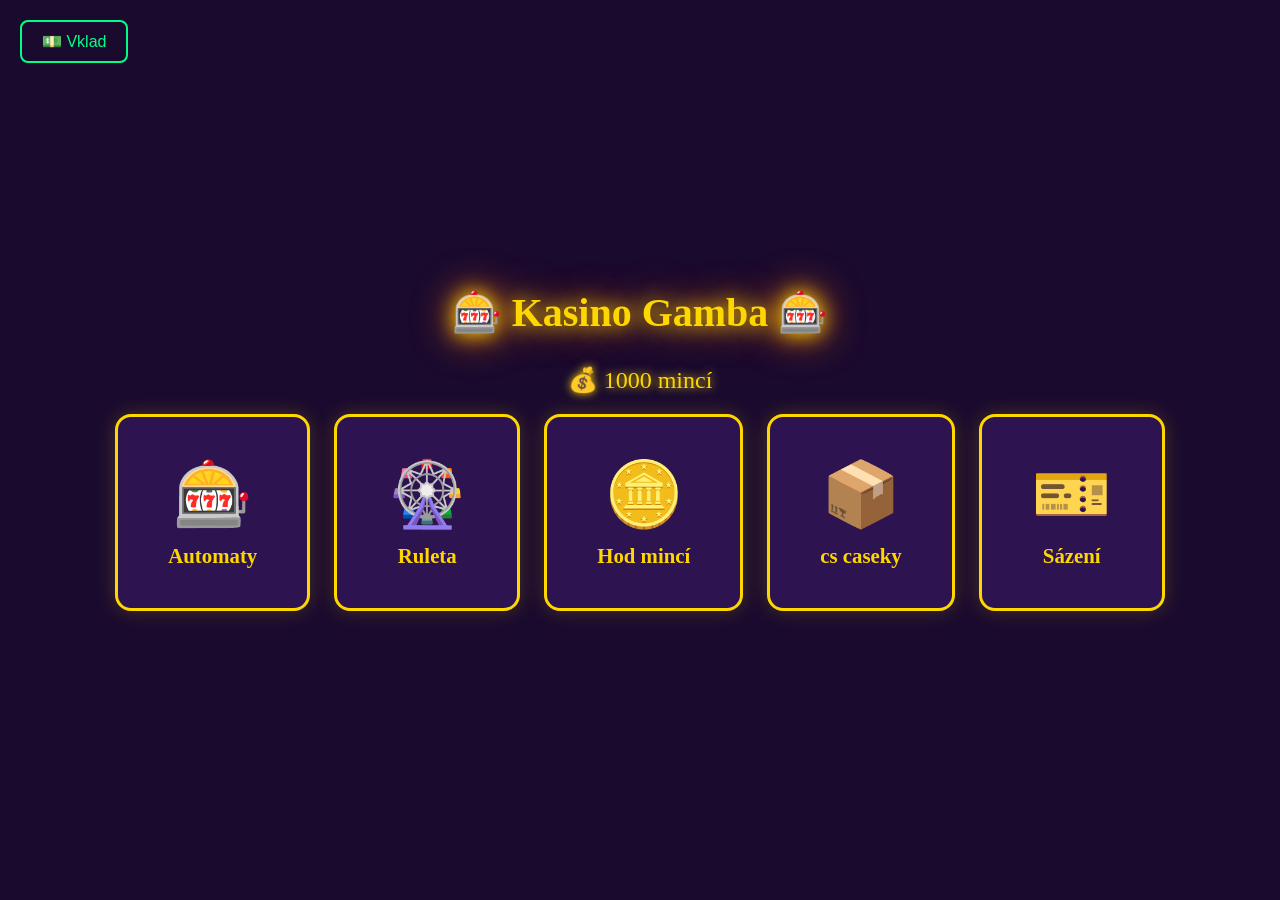
<file: index.html>
<!DOCTYPE html>
<html lang="cs">
<head>
  <meta charset="UTF-8">
  <meta name="viewport" content="width=device-width, initial-scale=1.0">
  <title>Kasino Gamba</title>
  <link rel="stylesheet" href="style.css">
</head>
<body>

  <button class="deposit-btn" onclick="openDeposit()">💵 Vklad</button>

  <div id="deposit-modal" class="modal-overlay" style="display:none;">
    <div class="modal">
      <h2>💰 Vklad mincí</h2>
      <p>Zadejte částku (min 100 – max 5000)</p>
      <input type="number" id="deposit-input" min="100" max="5000" placeholder="např. 500">
      <div id="deposit-error" class="modal-error"></div>
      <div class="modal-buttons">
        <button onclick="confirmDeposit()">Potvrdit</button>
        <button class="cancel" onclick="closeDeposit()">Zrušit</button>
      </div>
    </div>
  </div>

  <h1>🎰 Kasino Gamba 🎰</h1>

  <div class="coins">💰 <span id="coins">0</span> mincí</div>

  <div class="games-grid">
    <a href="maty/maty.html" class="game-link">
      <span class="icon">🎰</span>
      <span class="name">Automaty</span>
    </a>
    <a href="ruleta/ruleta.html" class="game-link">
      <span class="icon">🎡</span>
      <span class="name">Ruleta</span>
    </a>
    <a href="coinflip/coinflip.html" class="game-link">
      <span class="icon">🪙</span>
      <span class="name">Hod mincí</span>
    </a>
    <a href="cases/cases.html" class="game-link">
      <span class="icon">📦</span>
      <span class="name">cs caseky</span>
    </a>
    <a href="sazeni/sazeni.html" class="game-link">
      <span class="icon">🎫</span>
      <span class="name">Sázení</span>
    </a>
  </div>

  <script src="shared.js"></script>
</body>
</html>
</file>
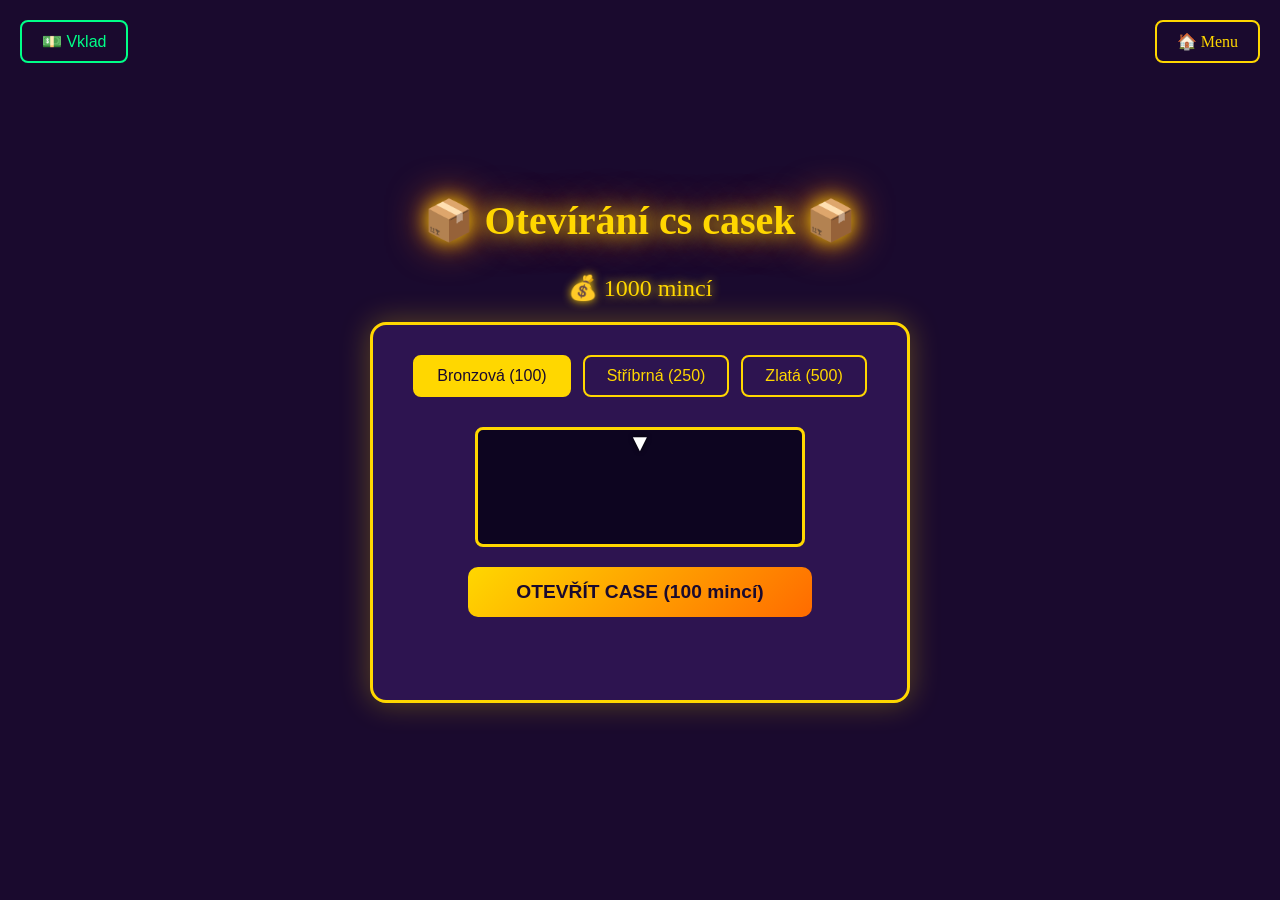
<file: cases/cases.html>
<!DOCTYPE html>
<html lang="cs">
<head>
  <meta charset="UTF-8">
  <meta name="viewport" content="width=device-width, initial-scale=1.0">
  <title>cs caseky – Gamba</title>
  <link rel="stylesheet" href="../style.css">
</head>
<body>

  <button class="deposit-btn" onclick="openDeposit()">💵 Vklad</button>
  <a href="../index.html" class="back-btn">🏠 Menu</a>

  <div id="deposit-modal" class="modal-overlay" style="display:none;">
    <div class="modal">
      <h2>💰 Vklad mincí</h2>
      <p>Zadejte částku (min 100 – max 5000)</p>
      <input type="number" id="deposit-input" min="100" max="5000" placeholder="např. 500">
      <div id="deposit-error" class="modal-error"></div>
      <div class="modal-buttons">
        <button onclick="confirmDeposit()">Potvrdit</button>
        <button class="cancel" onclick="closeDeposit()">Zrušit</button>
      </div>
    </div>
  </div>

  <h1>📦 Otevírání cs casek 📦</h1>

  <div class="coins">💰 <span id="coins">0</span> mincí</div>

  <div class="game-card">
    <div class="case-select">
      <button class="active" onclick="selectCase(0)">Bronzová (100)</button>
      <button onclick="selectCase(1)">Stříbrná (250)</button>
      <button onclick="selectCase(2)">Zlatá (500)</button>
    </div>

    <div class="case-viewport">
      <div class="case-pointer">▼</div>
      <div class="case-strip" id="case-strip"></div>
    </div>

    <button id="open-btn" class="action-btn" onclick="openCase()">OTEVŘÍT CASE</button>
    <div id="case-result"></div>
  </div>

  <script src="../shared.js"></script>
  <script src="cases.js"></script>
</body>
</html>
</file>
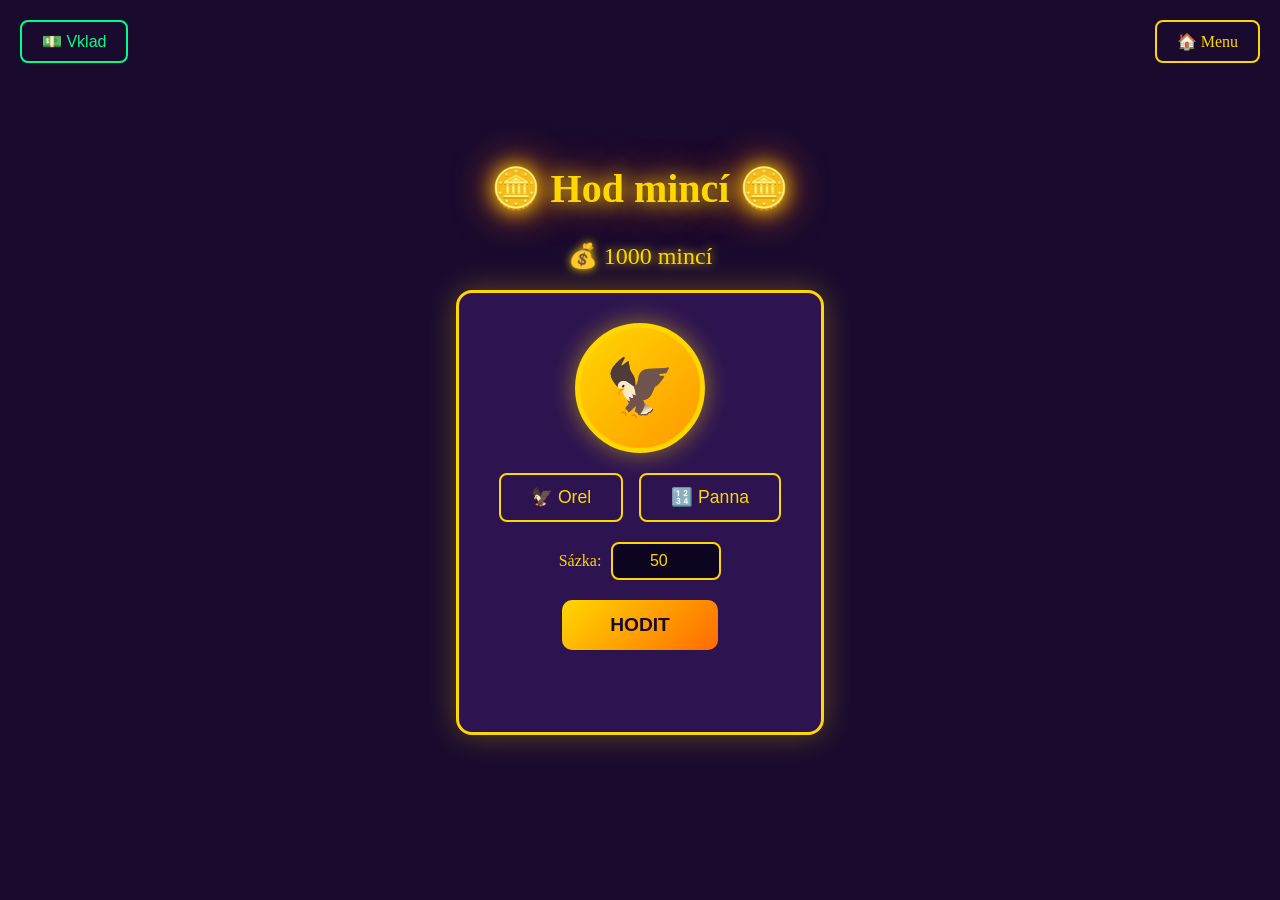
<file: coinflip/coinflip.html>
<!DOCTYPE html>
<html lang="cs">
<head>
  <meta charset="UTF-8">
  <meta name="viewport" content="width=device-width, initial-scale=1.0">
  <title>Hod mincí – Gamba</title>
  <link rel="stylesheet" href="../style.css">
</head>
<body>

  <button class="deposit-btn" onclick="openDeposit()">💵 Vklad</button>
  <a href="../index.html" class="back-btn">🏠 Menu</a>

  <div id="deposit-modal" class="modal-overlay" style="display:none;">
    <div class="modal">
      <h2>💰 Vklad mincí</h2>
      <p>Zadejte částku (min 100 – max 5000)</p>
      <input type="number" id="deposit-input" min="100" max="5000" placeholder="např. 500">
      <div id="deposit-error" class="modal-error"></div>
      <div class="modal-buttons">
        <button onclick="confirmDeposit()">Potvrdit</button>
        <button class="cancel" onclick="closeDeposit()">Zrušit</button>
      </div>
    </div>
  </div>

  <h1>🪙 Hod mincí 🪙</h1>

  <div class="coins">💰 <span id="coins">0</span> mincí</div>

  <div class="game-card">
    <div class="coin" id="coin">🦅</div>

    <div class="cf-options">
      <button class="cf-option" onclick="selectSide('heads')">🦅 Orel</button>
      <button class="cf-option" onclick="selectSide('tails')">🔢 Panna</button>
    </div>

    <div class="bet-row">
      <label for="cf-bet">Sázka:</label>
      <input type="number" id="cf-bet" min="10" max="5000" value="50" placeholder="50">
    </div>

    <button id="flip-btn" class="action-btn" onclick="flipCoin()">HODIT</button>
    <div id="cf-result"></div>
  </div>

  <script src="../shared.js"></script>
  <script src="coinflip.js"></script>
</body>
</html>
</file>
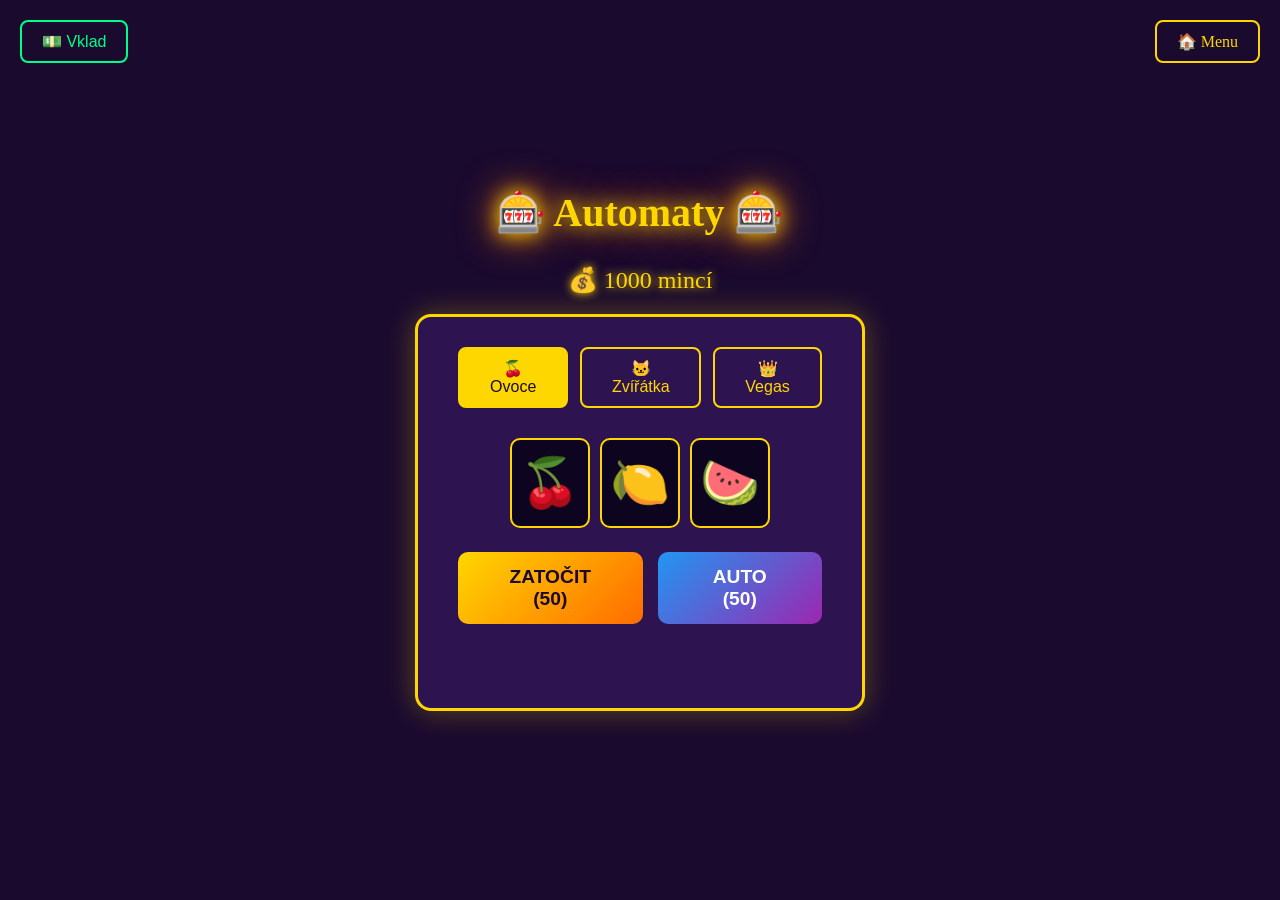
<file: maty/maty.html>
<!DOCTYPE html>
<html lang="cs">
<head>
  <meta charset="UTF-8">
  <meta name="viewport" content="width=device-width, initial-scale=1.0">
  <title>Automaty – Gamba</title>
  <link rel="stylesheet" href="../style.css">
  <link rel="stylesheet" href="style.css">
</head>
<body>

  <button class="deposit-btn" onclick="openDeposit()">💵 Vklad</button>
  <a href="../index.html" class="back-btn">🏠 Menu</a>

  <div id="deposit-modal" class="modal-overlay" style="display:none;">
    <div class="modal">
      <h2>💰 Vklad mincí</h2>
      <p>Zadejte částku (min 100 – max 5000)</p>
      <input type="number" id="deposit-input" min="100" max="5000" placeholder="např. 500">
      <div id="deposit-error" class="modal-error"></div>
      <div class="modal-buttons">
        <button onclick="confirmDeposit()">Potvrdit</button>
        <button class="cancel" onclick="closeDeposit()">Zrušit</button>
      </div>
    </div>
  </div>

  <h1>🎰 Automaty 🎰</h1>

  <div class="coins">💰 <span id="coins">0</span> mincí</div>

  <div class="game-card" style="width: 100%; max-width: 450px;">
    <div class="machine-select">
      <button class="active" onclick="selectMachine(0)">🍒 Ovoce</button>
      <button onclick="selectMachine(1)">🐱 Zvířátka</button>
      <button onclick="selectMachine(2)">👑 Vegas</button>
    </div>

    <div class="reels">
      <div class="reel" id="r0">🍒</div>
      <div class="reel" id="r1">🍋</div>
      <div class="reel" id="r2">🍉</div>
    </div>

    <div style="display: flex; gap: 15px; justify-content: center; margin-top: 10px;">
      <button id="spin-btn" class="action-btn" onclick="spin()">ZATOČIT (50)</button>
      <button id="auto-btn" class="action-btn auto-btn" onclick="toggleAutoSpin()">AUTO (50)</button>
    </div>
    <div id="result"></div>
  </div>

  <script src="../shared.js"></script>
  <script src="maty.js"></script>
</body>
</html>
</file>
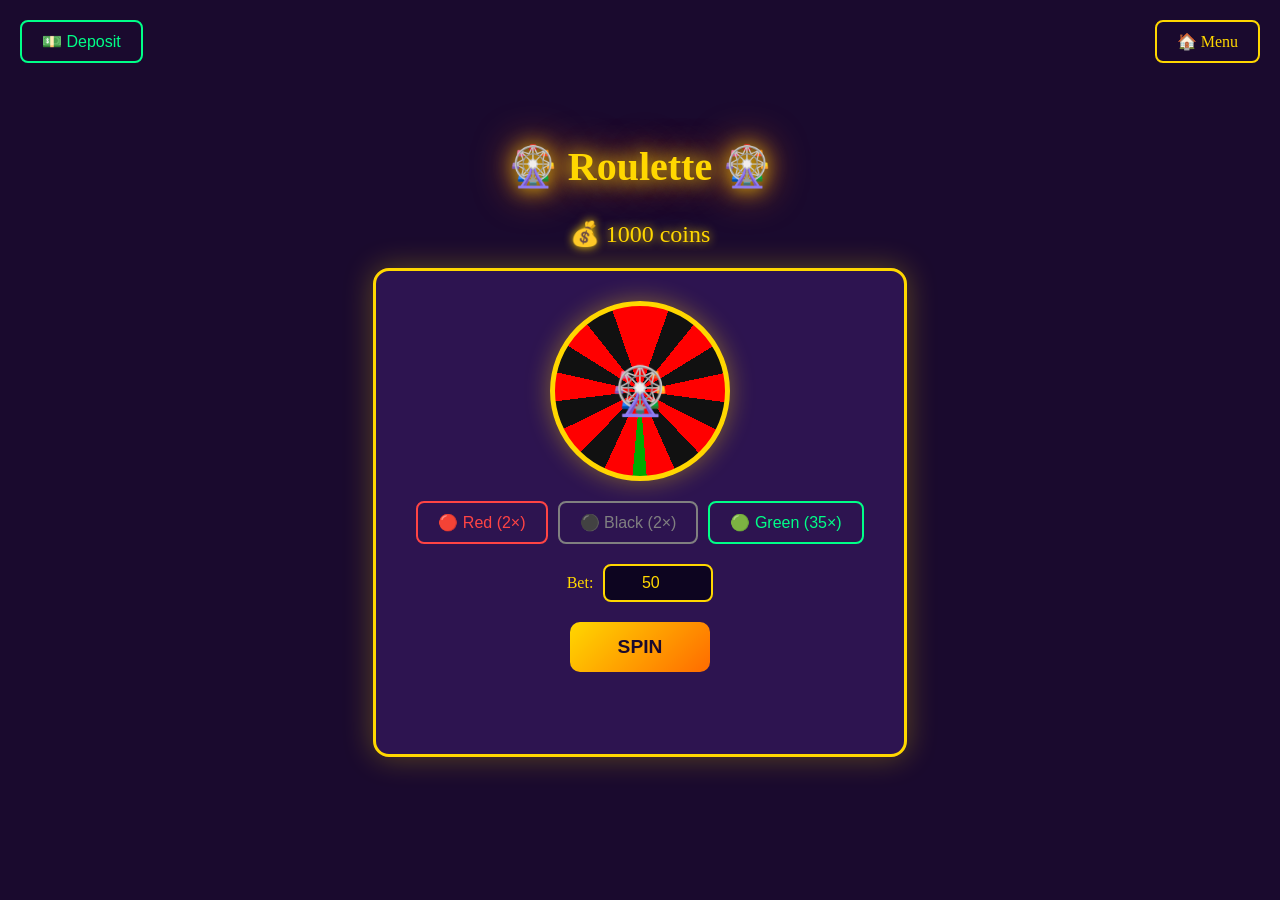
<file: ruleta/ruleta.html>
<!DOCTYPE html>
<html lang="en">
<head>
  <meta charset="UTF-8">
  <meta name="viewport" content="width=device-width, initial-scale=1.0">
  <title>Roulette – Gamba</title>
  <link rel="stylesheet" href="../style.css">
</head>
<body>

  <button class="deposit-btn" onclick="openDeposit()">💵 Deposit</button>
  <a href="../index.html" class="back-btn">🏠 Menu</a>


  <div id="deposit-modal" class="modal-overlay" style="display:none;">
    <div class="modal">
      <h2>💰 Deposit Coins</h2>
      <p>Enter amount (min 100 – max 5000)</p>
      <input type="number" id="deposit-input" min="100" max="5000" placeholder="e.g. 500">
      <div id="deposit-error" class="modal-error"></div>
      <div class="modal-buttons">
        <button onclick="confirmDeposit()">Confirm</button>
        <button class="cancel" onclick="closeDeposit()">Cancel</button>
      </div>
    </div>
  </div>

  <h1>🎡 Roulette 🎡</h1>

  <div class="coins">💰 <span id="coins">0</span> coins</div>

  <div class="game-card">
    <div class="roulette-wheel" id="wheel">🎡</div>

    <div class="bet-options">
      <button class="bet-option red"   onclick="selectBet('red')"  >🔴 Red (2×)</button>
      <button class="bet-option black" onclick="selectBet('black')">⚫ Black (2×)</button>
      <button class="bet-option green" onclick="selectBet('green')">🟢 Green (35×)</button>
    </div>

    <div class="bet-row">
      <label for="bet-amount">Bet:</label>
      <input type="number" id="bet-amount" min="10" max="5000" value="50" placeholder="50">
    </div>

    <button id="spin-btn" class="action-btn" onclick="spinRoulette()">SPIN</button>
    <div id="roulette-result"></div>
  </div>

  <script src="../shared.js"></script>
  <script src="ruleta.js"></script>
</body>
</html>
</file>
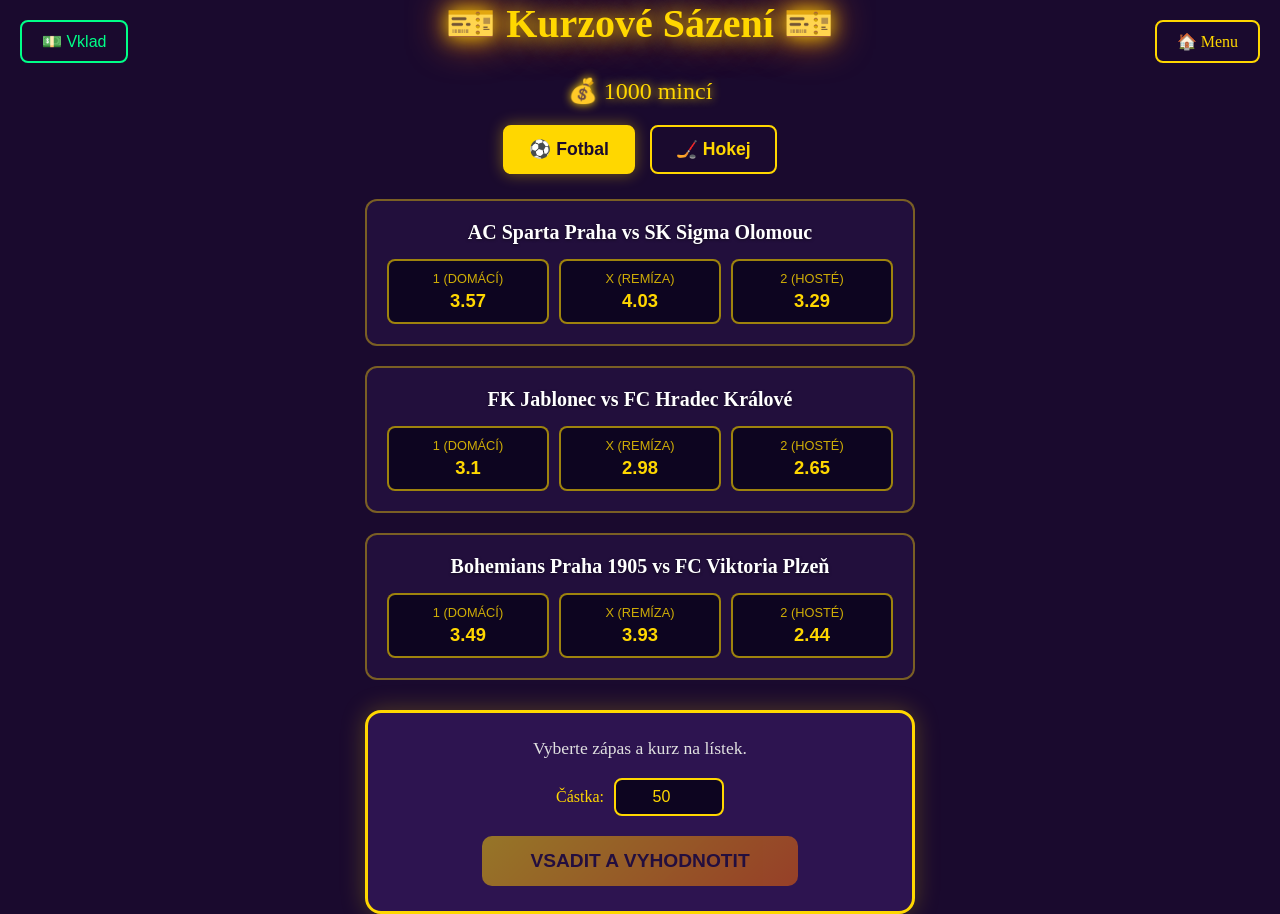
<file: sazeni/sazeni.html>
<!DOCTYPE html>
<html lang="cs">
<head>
  <meta charset="UTF-8">
  <meta name="viewport" content="width=device-width, initial-scale=1.0">
  <title>Kurzové Sázení – Gamba</title>
  <link rel="stylesheet" href="../style.css">
  <link rel="stylesheet" href="sazeni.css">
</head>
<body>

  <button class="deposit-btn" onclick="openDeposit()">💵 Vklad</button>
  <a href="../index.html" class="back-btn">🏠 Menu</a>

  <div id="deposit-modal" class="modal-overlay" style="display:none;">
    <div class="modal">
      <h2>💰 Vklad mincí</h2>
      <p>Zadejte částku (min 100 – max 5000)</p>
      <input type="number" id="deposit-input" min="100" max="5000" placeholder="např. 500">
      <div id="deposit-error" class="modal-error"></div>
      <div class="modal-buttons">
        <button onclick="confirmDeposit()">Potvrdit</button>
        <button class="cancel" onclick="closeDeposit()">Zrušit</button>
      </div>
    </div>
  </div>

  <h1>🎫 Kurzové Sázení 🎫</h1>

  <div class="coins">💰 <span id="coins">0</span> mincí</div>

  <div class="sports-tabs">
    <button class="sport-tab-btn active" onclick="switchSport('fotbal')">⚽ Fotbal</button>
    <button class="sport-tab-btn" onclick="switchSport('hokej')">🏒 Hokej</button>
  </div>

  <div class="matches-list" id="matches-list"></div>

  <div class="bet-panel">
    <div class="bet-summary" id="bet-summary">
      Vyberte zápas a kurz na lístek.
    </div>

    <div class="bet-row">
      <label for="sazeni-bet">Částka:</label>
      <input type="number" id="sazeni-bet" min="10" max="5000" value="50" placeholder="50">
    </div>

    <button id="sazeni-btn" class="action-btn" onclick="placeBet()" disabled>VSADIT A VYHODNOTIT</button>

    <div id="sazeni-result-box" class="sazeni-result-box" style="display: none;">
      <div id="result-score" class="result-score"></div>
      <div id="result-text"></div>
    </div>
  </div>

  <script src="../shared.js"></script>
  <script src="sazeni.js"></script>
</body>
</html>
</file>
<file: style.css>
* {
  margin: 0;
  padding: 0;
  box-sizing: border-box;
}

body {
  font-family: 'Georgia', serif;
  background: rgb(26, 10, 46);
  color: gold;
  min-height: 100vh;
  display: flex;
  flex-direction: column;
  align-items: center;
  justify-content: center;
  position: relative;
}

h1 {
  font-size: 2.5rem;
  text-shadow: 0 0 20px gold, 0 0 40px rgb(255, 107, 0);
  margin-bottom: 30px;
  text-align: center;
}

.deposit-btn {
  position: absolute;
  top: 20px;
  left: 20px;
  padding: 10px 20px;
  font-size: 1rem;
  border: 2px solid rgb(0, 255, 136);
  background: transparent;
  color: rgb(0, 255, 136);
  cursor: pointer;
  border-radius: 8px;
  transition: background 0.2s, color 0.2s;
  text-decoration: none;
}

.deposit-btn:hover {
  background: rgb(0, 255, 136);
  color: rgb(26, 10, 46);
}

.back-btn {
  position: absolute;
  top: 20px;
  right: 20px;
  padding: 10px 20px;
  font-size: 1rem;
  border: 2px solid gold;
  background: transparent;
  color: gold;
  cursor: pointer;
  border-radius: 8px;
  text-decoration: none;
  transition: background 0.2s, color 0.2s;
}

.back-btn:hover {
  background: gold;
  color: rgb(26, 10, 46);
}

.modal-overlay {
  position: fixed;
  inset: 0;
  background: rgba(0, 0, 0, 0.7);
  display: flex;
  align-items: center;
  justify-content: center;
  z-index: 100;
}

.modal {
  background: rgb(45, 20, 80);
  border: 2px solid rgb(0, 255, 136);
  border-radius: 14px;
  padding: 30px 36px;
  text-align: center;
  color: gold;
  min-width: 280px;
}

.modal h2 {
  font-size: 1.4rem;
  margin-bottom: 8px;
}

.modal p {
  font-size: 0.95rem;
  color: gray;
  margin-bottom: 16px;
}

.modal input {
  width: 100%;
  padding: 10px;
  font-size: 1.1rem;
  border: 2px solid gold;
  border-radius: 8px;
  background: rgb(13, 5, 32);
  color: gold;
  text-align: center;
  outline: none;
}

.modal-error {
  color: rgb(255, 68, 68);
  font-size: 0.9rem;
  min-height: 1.2em;
  margin-top: 8px;
}

.modal-buttons {
  display: flex;
  gap: 10px;
  margin-top: 16px;
  justify-content: center;
}

.modal-buttons button {
  padding: 10px 24px;
  font-size: 1rem;
  border: none;
  border-radius: 8px;
  background: rgb(0, 255, 136);
  color: rgb(26, 10, 46);
  cursor: pointer;
  font-weight: bold;
  transition: opacity 0.2s;
}

.modal-buttons button:hover { opacity: 0.85; }

.modal-buttons button.cancel {
  background: rgb(68, 68, 68);
  color: lightgray;
}

.coins {
  font-size: 1.5rem;
  margin-bottom: 20px;
  text-shadow: 0 0 10px gold;
}

.win {
  color: rgb(0, 255, 136);
  text-shadow: 0 0 10px rgb(0, 255, 136);
}

.lose { color: rgb(255, 68, 68); }

.game-card {
  background: rgb(45, 20, 80);
  border: 3px solid gold;
  border-radius: 16px;
  padding: 30px 40px;
  text-align: center;
  box-shadow: 0 0 30px rgba(255, 215, 0, 0.3);
}

.action-btn {
  padding: 14px 48px;
  font-size: 1.2rem;
  font-weight: bold;
  border: none;
  border-radius: 10px;
  background: linear-gradient(135deg, gold, rgb(255, 107, 0));
  color: rgb(26, 10, 46);
  cursor: pointer;
  transition: transform 0.15s, box-shadow 0.15s;
}

.action-btn:hover {
  transform: scale(1.05);
  box-shadow: 0 0 20px rgba(255, 215, 0, 0.6);
}

.action-btn:disabled {
  opacity: 0.5;
  cursor: not-allowed;
  transform: none;
}

.bet-row {
  display: flex;
  gap: 10px;
  justify-content: center;
  align-items: center;
  margin-bottom: 20px;
}

.bet-row input {
  width: 110px;
  padding: 8px;
  font-size: 1rem;
  border: 2px solid gold;
  border-radius: 8px;
  background: rgb(13, 5, 32);
  color: gold;
  text-align: center;
  outline: none;
}

.bet-row label {
  font-size: 1rem;
  color: gold;
}

.games-grid {
  display: flex;
  gap: 24px;
  flex-wrap: wrap;
  justify-content: center;
}

.game-link {
  background: rgb(45, 20, 80);
  border: 3px solid gold;
  border-radius: 16px;
  padding: 40px 50px;
  text-align: center;
  text-decoration: none;
  color: gold;
  transition: transform 0.15s, box-shadow 0.15s;
  box-shadow: 0 0 20px rgba(255, 215, 0, 0.2);
  min-width: 180px;
}

.game-link:hover {
  transform: scale(1.06);
  box-shadow: 0 0 35px rgba(255, 215, 0, 0.5);
}

.game-link .icon {
  font-size: 4rem;
  display: block;
  margin-bottom: 12px;
}

.game-link .name {
  font-size: 1.3rem;
  font-weight: bold;
}

.machine-select {
  display: flex;
  gap: 12px;
  margin-bottom: 30px;
}

.machine-select button {
  padding: 10px 22px;
  font-size: 1rem;
  border: 2px solid gold;
  background: transparent;
  color: gold;
  cursor: pointer;
  border-radius: 8px;
  transition: background 0.2s, color 0.2s;
}

.machine-select button:hover,
.machine-select button.active {
  background: gold;
  color: rgb(26, 10, 46);
}

.reels {
  display: flex;
  gap: 10px;
  justify-content: center;
  margin-bottom: 24px;
}

.reel {
  width: 80px;
  height: 90px;
  background: rgb(13, 5, 32);
  border: 2px solid gold;
  border-radius: 10px;
  display: flex;
  align-items: center;
  justify-content: center;
  font-size: 3rem;
  overflow: hidden;
}

.reel.spinning { animation: shake 0.1s infinite; }

@keyframes shake {
  0%, 100% { transform: translateY(-2px); }
  50% { transform: translateY(2px); }
}

#result {
  margin-top: 18px;
  font-size: 1.4rem;
  min-height: 1.6em;
}

.roulette-wheel {
  width: 180px;
  height: 180px;
  border-radius: 50%;
  border: 5px solid gold;
  margin: 0 auto 20px;
  display: flex;
  align-items: center;
  justify-content: center;
  font-size: 3rem;
  box-shadow: 0 0 25px rgba(255, 215, 0, 0.4);
  transition: transform 3s cubic-bezier(0.2, 0.8, 0.3, 1);
  background: conic-gradient(
    red 0deg 19.5deg,
    rgb(17, 17, 17) 19.5deg 39deg,
    red 39deg 58.5deg,
    rgb(17, 17, 17) 58.5deg 78deg,
    red 78deg 97.5deg,
    rgb(17, 17, 17) 97.5deg 117deg,
    red 117deg 136.5deg,
    rgb(17, 17, 17) 136.5deg 156deg,
    red 156deg 175.5deg,
    rgb(0, 170, 0) 175.5deg 185.1deg,
    red 185.1deg 204.6deg,
    rgb(17, 17, 17) 204.6deg 224.1deg,
    red 224.1deg 243.6deg,
    rgb(17, 17, 17) 243.6deg 263.1deg,
    red 263.1deg 282.6deg,
    rgb(17, 17, 17) 282.6deg 302.1deg,
    red 302.1deg 321.6deg,
    rgb(17, 17, 17) 321.6deg 341.1deg,
    red 341.1deg 360deg
  );
}

.roulette-wheel.spinning {
  animation: spin-wheel 3s cubic-bezier(0.2, 0.8, 0.3, 1) forwards;
}

@keyframes spin-wheel {
  from { transform: rotate(0deg); }
  to   { transform: rotate(1440deg); }
}

.bet-options {
  display: flex;
  gap: 10px;
  justify-content: center;
  margin-bottom: 20px;
  flex-wrap: wrap;
}

.bet-option {
  padding: 10px 20px;
  font-size: 1rem;
  border-radius: 8px;
  border: 2px solid gold;
  background: transparent;
  color: gold;
  cursor: pointer;
  transition: background 0.2s, color 0.2s;
}

.bet-option.red    { border-color: rgb(255, 68, 68); color: rgb(255, 68, 68); }
.bet-option.black  { border-color: gray;    color: gray; }
.bet-option.green  { border-color: rgb(0, 255, 136); color: rgb(0, 255, 136); }

.bet-option.active,
.bet-option:hover             { background: gold; color: rgb(26, 10, 46); border-color: gold; }
.bet-option.red.active,
.bet-option.red:hover         { background: rgb(255, 68, 68); color: white;    border-color: rgb(255, 68, 68); }
.bet-option.black.active,
.bet-option.black:hover       { background: gray;    color: rgb(26, 10, 46); border-color: gray; }
.bet-option.green.active,
.bet-option.green:hover       { background: rgb(0, 255, 136); color: rgb(26, 10, 46); border-color: rgb(0, 255, 136); }

#roulette-result {
  margin-top: 16px;
  font-size: 1.4rem;
  min-height: 1.6em;
}

.coin {
  width: 130px;
  height: 130px;
  border-radius: 50%;
  background: linear-gradient(135deg, gold, rgb(255, 153, 0));
  border: 5px solid gold;
  display: flex;
  align-items: center;
  justify-content: center;
  font-size: 3.5rem;
  margin: 0 auto 20px;
  box-shadow: 0 0 25px rgba(255, 215, 0, 0.5);
  transition: transform 0.15s;
  user-select: none;
}

.coin.flipping {
  animation: coin-flip 0.15s infinite linear;
}

@keyframes coin-flip {
  0%   { transform: scaleX(1); }
  50%  { transform: scaleX(0.1); }
  100% { transform: scaleX(1); }
}

.cf-options {
  display: flex;
  gap: 16px;
  justify-content: center;
  margin-bottom: 20px;
}

.cf-option {
  padding: 12px 30px;
  font-size: 1.1rem;
  border-radius: 8px;
  border: 2px solid gold;
  background: transparent;
  color: gold;
  cursor: pointer;
  transition: background 0.2s, color 0.2s;
}

.cf-option:hover,
.cf-option.active {
  background: gold;
  color: rgb(26, 10, 46);
}

#cf-result {
  margin-top: 16px;
  font-size: 1.4rem;
  min-height: 1.6em;
}

.case-select {
  display: flex;
  gap: 12px;
  margin-bottom: 30px;
  justify-content: center;
}

.case-select button {
  padding: 10px 22px;
  font-size: 1rem;
  border: 2px solid gold;
  background: transparent;
  color: gold;
  cursor: pointer;
  border-radius: 8px;
  transition: background 0.2s, color 0.2s;
}

.case-select button:hover,
.case-select button.active {
  background: gold;
  color: rgb(26, 10, 46);
}

.case-viewport {
  width: 330px;
  height: 120px;
  margin: 0 auto 20px;
  background: rgb(13, 5, 32);
  border: 3px solid gold;
  border-radius: 8px;
  position: relative;
  overflow: hidden;
}

.case-pointer {
  position: absolute;
  top: 0;
  left: 50%;
  transform: translateX(-50%);
  color: white;
  font-size: 24px;
  z-index: 10;
  text-shadow: 0 0 5px black;
}

.case-strip {
  display: flex;
  height: 100%;
  align-items: center;
  gap: 10px;
  padding: 0 10px;
}

.case-item {
  min-width: 100px;
  height: 100px;
  background: rgb(26, 10, 46);
  border: 2px solid white;
  border-radius: 8px;
  display: flex;
  flex-direction: column;
  align-items: center;
  justify-content: center;
  font-size: 1.2rem;
  font-weight: bold;
}

#case-result {
  margin-top: 18px;
  font-size: 1.4rem;
  min-height: 1.6em;
}
</file>
<file: maty/style.css>
* {
  margin: 0;
  padding: 0;
  box-sizing: border-box;
}

body {
  font-family: 'Georgia', serif;
  background: rgb(26, 10, 46);
  color: gold;
  min-height: 100vh;
  display: flex;
  flex-direction: column;
  align-items: center;
  justify-content: center;
  position: relative;
}

h1 {
  font-size: 2.5rem;
  text-shadow: 0 0 20px gold, 0 0 40px rgb(255, 107, 0);
  margin-bottom: 30px;
}

.deposit-btn {
  position: absolute;
  top: 20px;
  left: 20px;
  padding: 10px 20px;
  font-size: 1rem;
  border: 2px solid rgb(0, 255, 136);
  background: transparent;
  color: rgb(0, 255, 136);
  cursor: pointer;
  border-radius: 8px;
  transition: background 0.2s, color 0.2s;
}

.deposit-btn:hover {
  background: rgb(0, 255, 136);
  color: rgb(26, 10, 46);
}

.modal-overlay {
  position: fixed;
  inset: 0;
  background: rgba(0,0,0,0.7);
  display: flex;
  align-items: center;
  justify-content: center;
  z-index: 100;
}

.modal {
  background: rgb(45, 20, 80);
  border: 2px solid rgb(0, 255, 136);
  border-radius: 14px;
  padding: 30px 36px;
  text-align: center;
  color: gold;
  min-width: 280px;
}

.modal h2 {
  font-size: 1.4rem;
  margin-bottom: 8px;
}

.modal p {
  font-size: 0.95rem;
  color: gray;
  margin-bottom: 16px;
}

.modal input {
  width: 100%;
  padding: 10px;
  font-size: 1.1rem;
  border: 2px solid gold;
  border-radius: 8px;
  background: rgb(13, 5, 32);
  color: gold;
  text-align: center;
  outline: none;
}

.modal-error {
  color: rgb(255, 68, 68);
  font-size: 0.9rem;
  min-height: 1.2em;
  margin-top: 8px;
}

.modal-buttons {
  display: flex;
  gap: 10px;
  margin-top: 16px;
  justify-content: center;
}

.modal-buttons button {
  padding: 10px 24px;
  font-size: 1rem;
  border: none;
  border-radius: 8px;
  background: rgb(0, 255, 136);
  color: rgb(26, 10, 46);
  cursor: pointer;
  font-weight: bold;
  transition: opacity 0.2s;
}

.modal-buttons button:hover { opacity: 0.85; }

.modal-buttons button.cancel {
  background: rgb(68, 68, 68);
  color: lightgray;
}

.machine-select {
  display: flex;
  gap: 12px;
  margin-bottom: 30px;
}

.machine-select button {
  padding: 10px 22px;
  font-size: 1rem;
  border: 2px solid gold;
  background: transparent;
  color: gold;
  cursor: pointer;
  border-radius: 8px;
  transition: background 0.2s, color 0.2s;
}

.machine-select button:hover,
.machine-select button.active {
  background: gold;
  color: rgb(26, 10, 46);
}

.coins {
  font-size: 1.5rem;
  margin-bottom: 20px;
  text-shadow: 0 0 10px gold;
}

.slot-machine {
  background: rgb(45, 20, 80);
  border: 3px solid gold;
  border-radius: 16px;
  padding: 30px 40px;
  text-align: center;
  box-shadow: 0 0 30px rgba(255, 215, 0, 0.3);
}

.reels {
  display: flex;
  gap: 10px;
  justify-content: center;
  margin-bottom: 24px;
}

.reel {
  width: 80px;
  height: 90px;
  background: rgb(13, 5, 32);
  border: 2px solid gold;
  border-radius: 10px;
  display: flex;
  align-items: center;
  justify-content: center;
  font-size: 3rem;
  overflow: hidden;
}

.reel.spinning {
  animation: shake 0.1s infinite;
}

@keyframes shake {
  0%, 100% { transform: translateY(-2px); }
  50% { transform: translateY(2px); }
}

#spin-btn {
  padding: 14px 48px;
  font-size: 1.2rem;
  font-weight: bold;
  border: none;
  border-radius: 10px;
  background: linear-gradient(135deg, gold, rgb(255, 107, 0));
  color: rgb(26, 10, 46);
  cursor: pointer;
  transition: transform 0.15s, box-shadow 0.15s;
}

#spin-btn:hover {
  transform: scale(1.05);
  box-shadow: 0 0 20px rgba(255, 215, 0, 0.6);
}

#spin-btn:disabled {
  opacity: 0.5;
  cursor: not-allowed;
  transform: none;
}

#result {
  margin-top: 18px;
  font-size: 1.4rem;
  min-height: 1.6em;
}

.win {
  color: rgb(0, 255, 136);
  text-shadow: 0 0 10px rgb(0, 255, 136);
}

.lose {
  color: rgb(255, 68, 68);
}

.auto-btn {
  background: linear-gradient(135deg, rgb(33, 150, 243), rgb(156, 39, 176)) ;
  color: white ;
}

.auto-btn:hover {
  box-shadow: 0 0 20px rgba(156, 39, 176, 0.6) ;
}

.auto-btn.active {
  background: linear-gradient(135deg, rgb(244, 67, 54), rgb(233, 30, 99)) ;
  animation: pulse 1.5s infinite alternate;
}

@keyframes pulse {
  from {
    box-shadow: 0 0 10px rgba(233, 30, 99, 0.5);
  }
  to {
    box-shadow: 0 0 25px rgba(233, 30, 99, 0.9);
  }
}
</file>
<file: sazeni/sazeni.css>
.sports-tabs {
  display: flex;
  gap: 15px;
  margin-bottom: 25px;
  justify-content: center;
}

.sport-tab-btn {
  padding: 12px 24px;
  font-size: 1.1rem;
  font-weight: bold;
  border: 2px solid gold;
  background: transparent;
  color: gold;
  cursor: pointer;
  border-radius: 8px;
  transition: all 0.2s ease;
}

.sport-tab-btn:hover,
.sport-tab-btn.active {
  background: gold;
  color: rgb(26, 10, 46);
  box-shadow: 0 0 15px rgba(255, 215, 0, 0.4);
}

.matches-list {
  display: flex;
  flex-direction: column;
  gap: 20px;
  width: 100%;
  max-width: 550px;
  margin-bottom: 30px;
}

.match-card {
  background: rgb(34, 15, 60);
  border: 2px solid rgba(255, 215, 0, 0.4);
  border-radius: 12px;
  padding: 20px;
  text-align: center;
  transition: border-color 0.2s, box-shadow 0.2s;
}

.match-card:hover {
  border-color: gold;
  box-shadow: 0 0 15px rgba(255, 215, 0, 0.2);
}

.match-teams {
  font-size: 1.25rem;
  font-weight: bold;
  margin-bottom: 15px;
  color: white;
  text-shadow: 0 1px 3px rgba(0,0,0,0.5);
}

.odds-container {
  display: grid;
  grid-template-columns: 1fr 1fr 1fr;
  gap: 10px;
}

.odds-btn {
  background: rgb(13, 5, 32);
  border: 2px solid rgba(255, 215, 0, 0.6);
  border-radius: 8px;
  padding: 10px;
  color: gold;
  cursor: pointer;
  font-size: 1rem;
  transition: all 0.2s;
  display: flex;
  flex-direction: column;
  align-items: center;
  gap: 4px;
}

.odds-btn:hover {
  border-color: gold;
  background: rgba(255, 215, 0, 0.1);
}

.odds-btn.active {
  background: gold;
  color: rgb(26, 10, 46);
  border-color: gold;
  font-weight: bold;
}

.odds-label {
  font-size: 0.8rem;
  opacity: 0.8;
  text-transform: uppercase;
}

.odds-value {
  font-size: 1.15rem;
  font-weight: bold;
}

.bet-panel {
  background: rgb(45, 20, 80);
  border: 3px solid gold;
  border-radius: 16px;
  padding: 25px;
  width: 100%;
  max-width: 550px;
  text-align: center;
  box-shadow: 0 0 25px rgba(255, 215, 0, 0.25);
}

.bet-summary {
  font-size: 1.1rem;
  margin-bottom: 15px;
  color: #e0e0e0;
  min-height: 1.4em;
}

.bet-summary span {
  color: gold;
  font-weight: bold;
}

.sazeni-result-box {
  margin-top: 20px;
  padding: 15px;
  border-radius: 8px;
  font-size: 1.3rem;
  font-weight: bold;
  min-height: 2em;
  display: flex;
  flex-direction: column;
  justify-content: center;
  align-items: center;
  gap: 5px;
}

.result-score {
  font-size: 1.6rem;
  letter-spacing: 2px;
  color: white;
  text-shadow: 0 0 10px rgba(255, 255, 255, 0.4);
}
</file>
